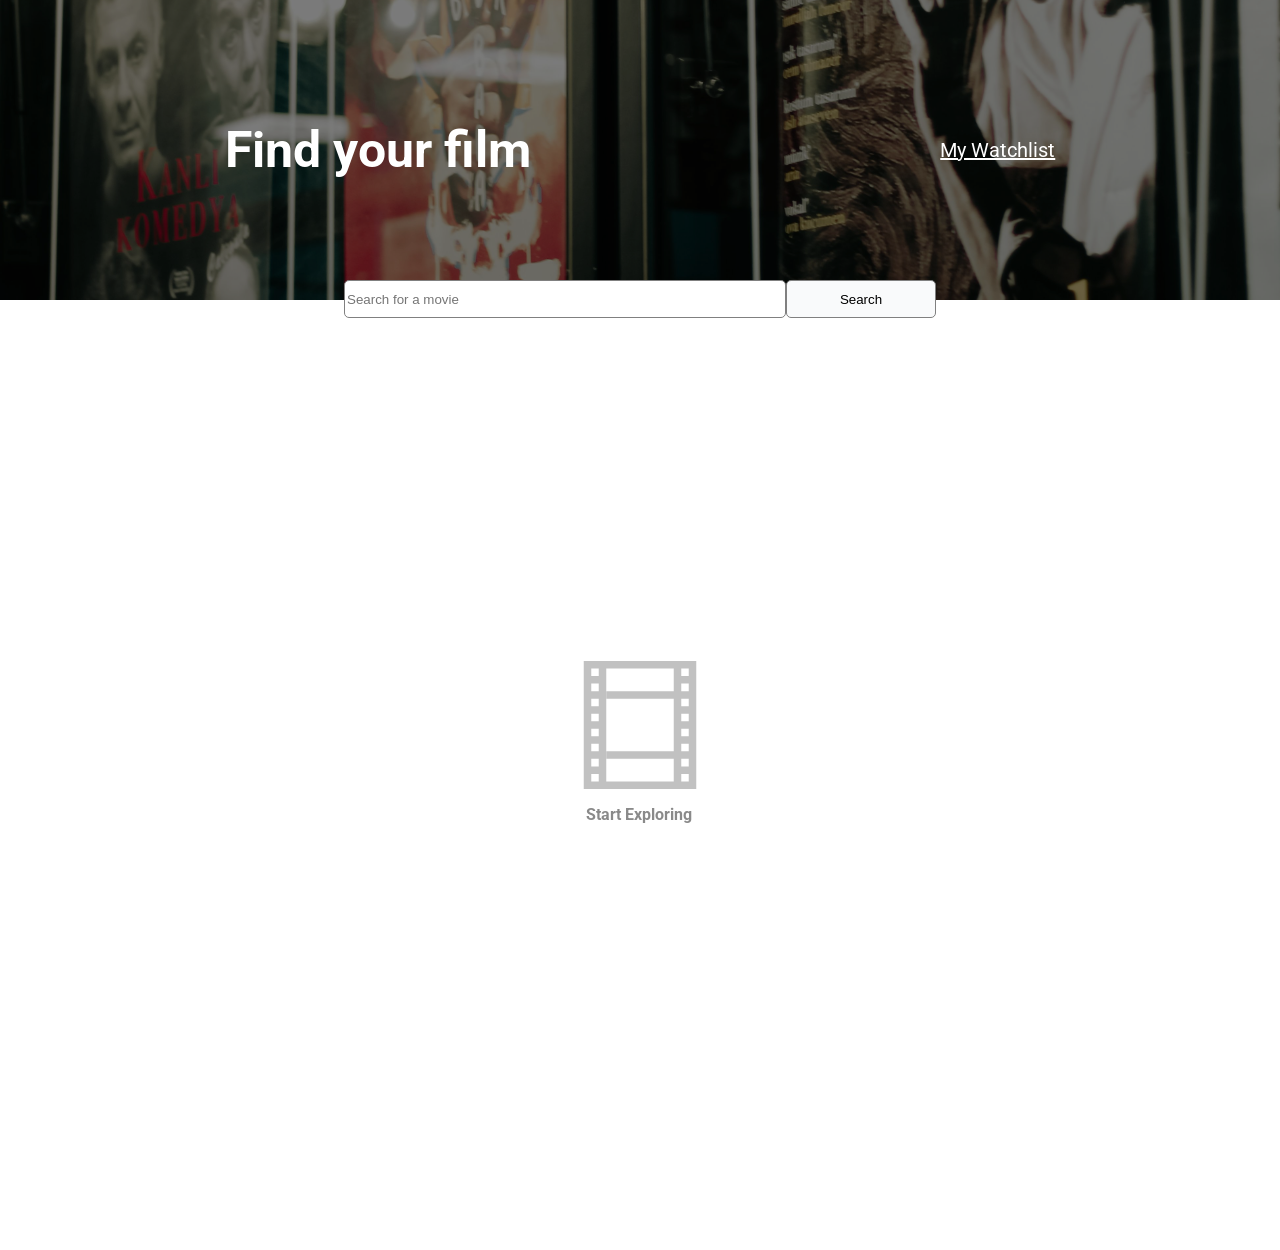
<file: index.html>
<html>
    <head>
        <link rel="stylesheet" href="style.css">
        <link rel="preconnect" href="https://fonts.googleapis.com">
        <link rel="preconnect" href="https://fonts.gstatic.com" crossorigin>
        <link href="https://fonts.googleapis.com/css2?family=Inter:ital,opsz,wght@0,14..32,100..900;1,14..32,100..900&family=Roboto:ital,wght@0,100..900;1,100..900&display=swap" rel="stylesheet">
    </head>
    <body>
        <header>
            <img class="header-image" src="images/posters.jpg">
            <div class="header-content">
                <h1>Find your film</h1>
                <nav>
                    <a href="watchlist.html">My Watchlist</a>
                </nav>
            </div>
        </header>
        <main>
            <div class="search-bar">
                <input type="search" aria-label="search" autocomplete="off" 
                id="site-search" name="search" placeholder="Search for a movie">
                <button id="button">Search</button>
            </div>
            <div class="film-icon">
                <img class="film-movie-icon" src="images/movie.jpg">
                <p class="film-site-text">Start Exploring</p>
            </div>
            <div id="films" class="films">
            </div>
            <div id="not-found" class="not-found">
                <p>
                    Unable to find what you’re looking for. Please try another search.
                </p>
            </div>
        </main>
        <script src="script.js"></script>
    </body>
</html>
</file>
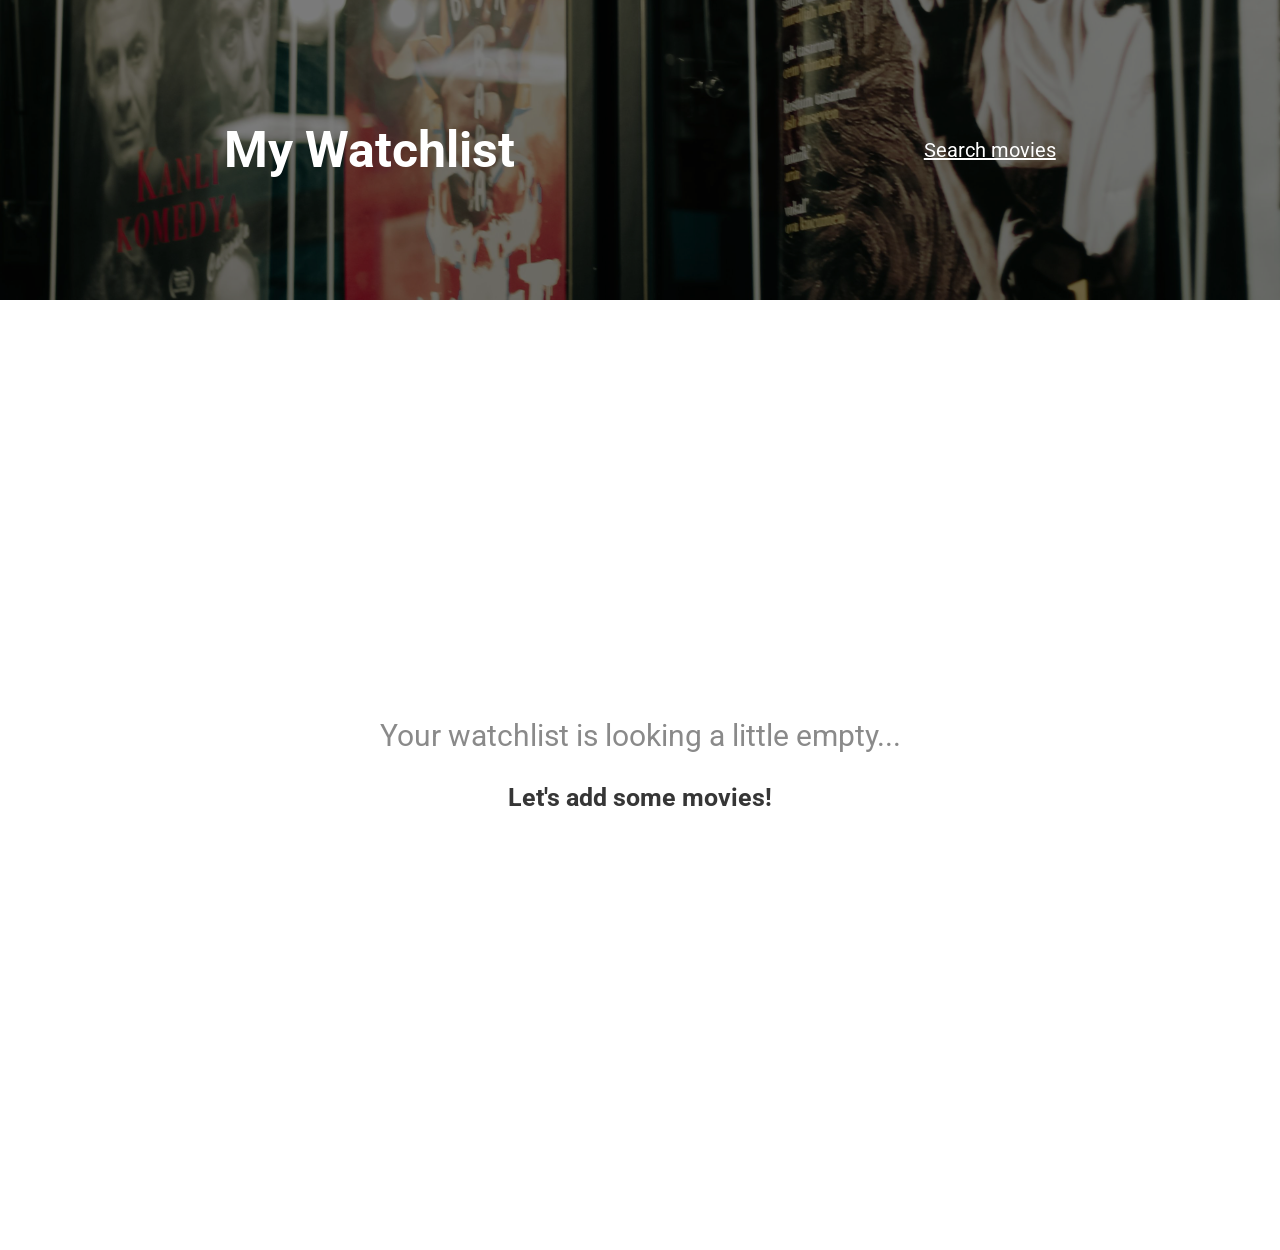
<file: watchlist.html>
<html>
    <head>
        <link rel="stylesheet" href="style.css">
        <link rel="preconnect" href="https://fonts.googleapis.com">
        <link rel="preconnect" href="https://fonts.gstatic.com" crossorigin>
        <link href="https://fonts.googleapis.com/css2?family=Inter:ital,opsz,wght@0,14..32,100..900;1,14..32,100..900&family=Roboto:ital,wght@0,100..900;1,100..900&display=swap" rel="stylesheet">
    </head>
    <body>
        <header>
            <img class="header-image" src="images/posters.jpg">
            <div class="header-content">
                <h1>My Watchlist</h1>
                <nav>
                    <a href="index.html">Search movies</a>
                </nav>
            </div>
        </header>
        <main>
            <div id="watch-text"class="watch-text">
                <p class="watch-paragraph">Your watchlist is looking a little empty...</p>
                <div class="watch-content">
                    <a href="index.html" class="add-movies">Let's add some movies!</a>
                </div>
            </div>
            <div id="watch-listed-films"class="watch-listed-films">   
            </div>
        </main>
            <script src="watchlist.js"></script>
    </body>
</html>
</file>
<file: style.css>
html, body {
    margin: 0;
    padding: 0;
}

body{
    font-family: "Roboto", sans-serif;
}

header {
    position: relative;
    height: 300px;
}

.header-image {
    position: absolute;
    width: 100%;
    height: 300px;
    object-fit: cover;
    object-position: center;
    filter: brightness(0.5);
}

.header-content {
    position: relative;
    display: flex;
    justify-content: space-around;
    align-items: center;
    height: 300px;
    padding: 20px;
    box-sizing: border-box;
    z-index: 1;
}

h1, nav a {
    color: white;
}
h1{
    font-size: 50px;
}

nav a{
    font-size: 20px;
}

.search-bar {
    display: flex;
    position: absolute;
    left: 50%;
    transform: translateX(-50%);
    top: 280px;
}

input {
    width: 442px;
    height: 38px;
    border-radius: 5px;
    border: solid 1px grey;
}

button {
    width: 150px;
    height: 38px;
    cursor: pointer;
    border-radius: 5px;
    border: solid 1px grey;
    background-color: #F9FAFB;
}

.film-icon{
    display: flex;
    flex-direction: column;
    justify-content: center;
    align-items: center;
    min-height: 100vh;
}

.film-site-text{
    margin-right: 12px;
    color: #8a8a8a;
    font-weight: bold;
    margin-left: 10px;
}

.watch-text{
    display: flex;
    flex-direction: column;
    justify-content: center;
    align-items: center;
    min-height: 100vh;
}

.watch-paragraph{
    font-size: 30px;
    color: #8a8a8a;
}

.add-movies{
    text-decoration: none;
    font-size: 25px;
    font-weight: bold;
    color: #363636;
}

.watch-content{
    display: flex;
    justify-content: center;
    gap: 8px;
}

.add{
    height: 20px;

}

.delete{
    height: 20px;
}

.film{
    display: flex;
    flex-direction: row;
    align-items: center;
    gap: 8px;
}

.films{
    display: flex;
    flex-direction: column;
    max-width: 100vh;
    margin: 50px auto 0;
    gap: 20px;
}

.poster{
    width: 99px;
    height: 147.41px;
    object-fit: cover;
}

.text-container{
    display: flex;
    flex-direction: column;
}

.text-container h3,
.text-container p {
    margin: 10;
}

.text-container p {
    font-family: 'Gill Sans', 'Gill Sans MT', Calibri, 'Trebuchet MS', sans-serif;
}


.title-row p{
    font-size: 18px;
    margin-right: 5px;
}

.title-row, .info-row{
    display: flex;
    flex-direction: row;
    align-items: center;
}

.info-row{
    gap: 12px;
}

hr {
    border: none;
    border-top: 1px solid black;
    width: 100%
}

.watchlist-btn-icon{
    border: none;
    background: none;
    padding: 0;
    width: fit-content;
}

.watchlist-btn {
    display: flex;
    align-items: center;
    gap: 4px;
}

.watchlist-btn p {
    margin: 0;
}

#not-found{
    display: none;
}

.not-found {
    flex-direction: column;
    justify-content: center;
    align-items: center;
    min-height: 100vh;
}

.not-found p {
    font-size: 20px;
    color: #8a8a8a;
}

.watch-listed-films{
    display: flex;
    flex-direction: column;
    max-width: 100vh;
    margin: 50px auto 0;
    gap: 20px;
}

.delete-btn-icon{
    border: none;
    background: none;
    padding: 0;
    width: fit-content;
}

.rating{
    height: 20px;
}
</file>
